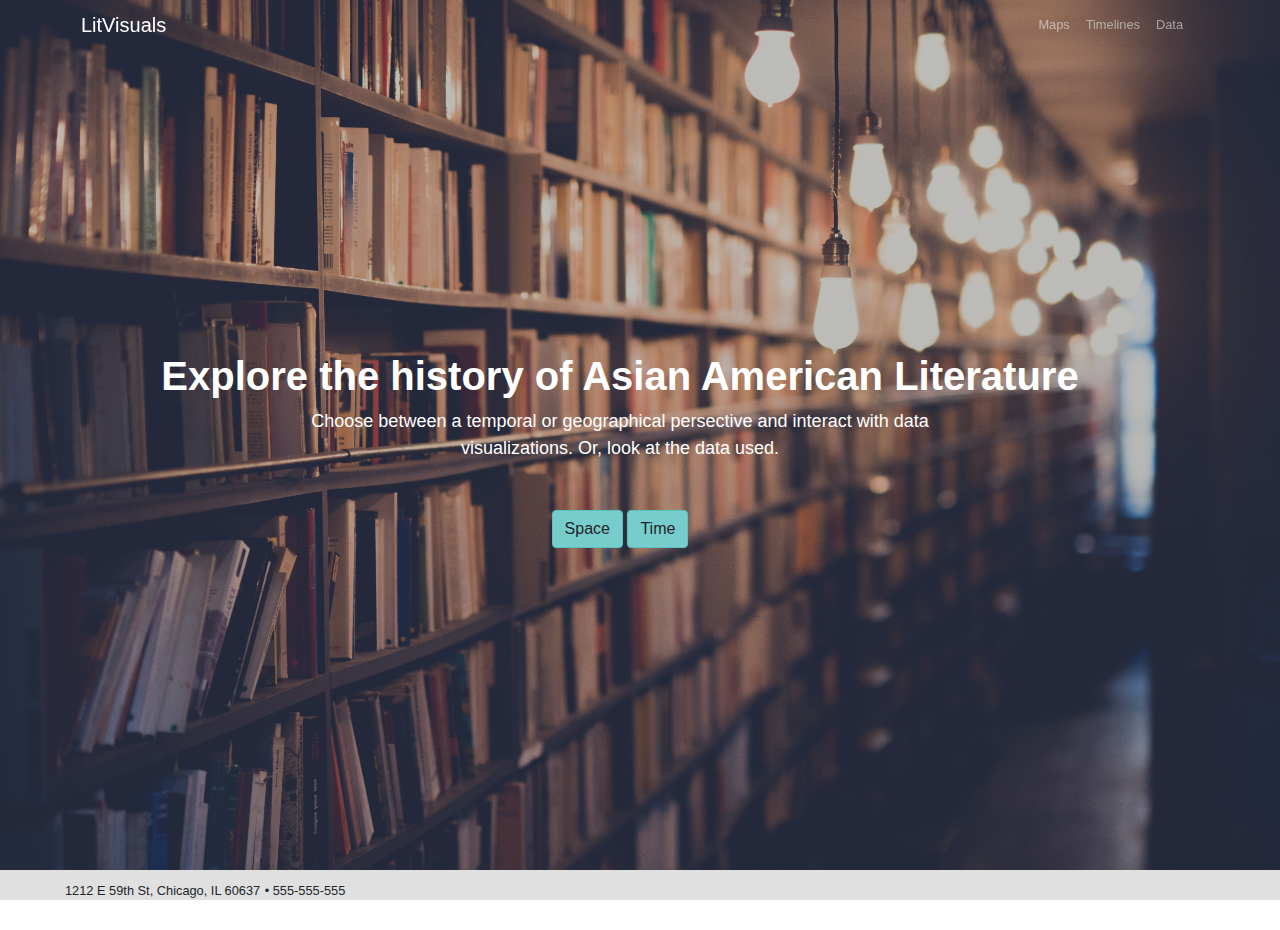
<file: index.html>
<!DOCTYPE html>
<html>
<head>
<title>LitVisuals - Maps and Timelines for Asian-American Literature </title>
<script src="//www.amcharts.com/lib/4/core.js"></script>
<script src="//www.amcharts.com/lib/4/charts.js"></script>
<script src="//www.amcharts.com/lib/4/maps.js"></script>
<script src="//www.amcharts.com/lib/4/geodata/worldLow.js"></script>
<script src="https://www.amcharts.com/lib/4/themes/animated.js"></script>
<script src="https://ajax.googleapis.com/ajax/libs/jquery/3.3.1/jquery.min.js"></script>
<!-- <script src="scripts/responsive.min.js"></script>
 -->
<link rel="stylesheet" href="css/bootstrap.min.css">
<!-- Additional stylesheet link goes here -->
<link rel="stylesheet" type="text/css" href="css/boot.css">
</head>

<body id="page-top" style="padding-top: 0px;">

  <!-- Navigation -->
  <nav class="navbar navbar-expand-lg navbar-dark fixed-top py-3" id="mainNav">
    <div class="container">
      <a class="navbar-brand js-scroll-trigger" href="index.html">LitVisuals</a>
      <button class="navbar-toggler navbar-toggler-right" type="button" data-toggle="collapse" data-target="#navbarResponsive" aria-controls="navbarResponsive" aria-expanded="false" aria-label="Toggle navigation">
        <span class="navbar-toggler-icon"></span>
      </button>
      <div class="collapse navbar-collapse" id="navbarResponsive">
        <ul class="navbar-nav ml-auto my-2 my-lg-0">
          <li class="nav-item">
            <a class="nav-link js-scroll-trigger" href="geography.html">Maps</a>
          </li>
          <li class="nav-item">
            <a class="nav-link js-scroll-trigger" href="timeline.html">Timelines</a>
          </li>
          <li class="nav-item">
            <a class="nav-link js-scroll-trigger" href="data.html">Data</a>
          </li>
        </ul>
      </div>
    </div>
  </nav>


   <!-- Masthead -->
  <header class="masthead">
    <div class="container h-100">
      <div class="row h-100 align-items-center justify-content-center text-center">
        <div class="col-lg-10 align-self-end">
          <h1 class="text-white font-weight-bold">Explore the history of Asian American Literature</h1>
<!--           <hr class="divider my-4 style="border-color:white;">">
 -->        </div>
        <div class="col-lg-8 align-self-baseline">
          <p class="text-white font-weight-light mb-5">Choose between a temporal or geographical persective and interact with data visualizations. Or, look at the data used.</p>
          <a class="btn btn-primary btn-xl js-scroll-trigger" href="geography.html">Space</a>
            <a class="btn btn-primary btn-xl js-scroll-trigger" href="timeline.html">Time</a>
        </div>
      </div>
    </div>
  </header>

  <!-- About Section -->
<!--   <section class="page-section bg-white" id="about">
    <div class="container">
      <div class="row justify-content-center">
        <div class="col-lg-8 text-center">
          <h2 class="text-white mt-0">We've got what you need!</h2>
          <hr class="divider light my-4">
          <p class="text-white-50 mb-4">Start Bootstrap has everything you need to get your new website up and running in no time! Choose one of our open source, free to download, and easy to use themes! No strings attached!</p>
          <a class="btn btn-light btn-xl js-scroll-trigger" href="#services">Get Started!</a>
        </div>
      </div>
    </div>
  </section>
 -->
    <footer class="fixed-bottom font-small page-footer d-none d-md-block" style="background:#e0e0e0">
    <div class="container">
      <div class="row py-2">
        <div class="col">
          <ul class="list-inline">
           <li>1212 E 59th St, Chicago, IL 60637</li>
           <li>&bull; 555-555-555</li>
         </ul>
       </div>
     </div>
     <div>
     </div>
   </div>
 </footer>


<script>


</script>
<script src="scripts/jquery.min.js"></script>
<script src="scripts/popper.min.js"></script>
<script src="scripts/bootstrap.min.js"></script>
</body>
</html>
</file>
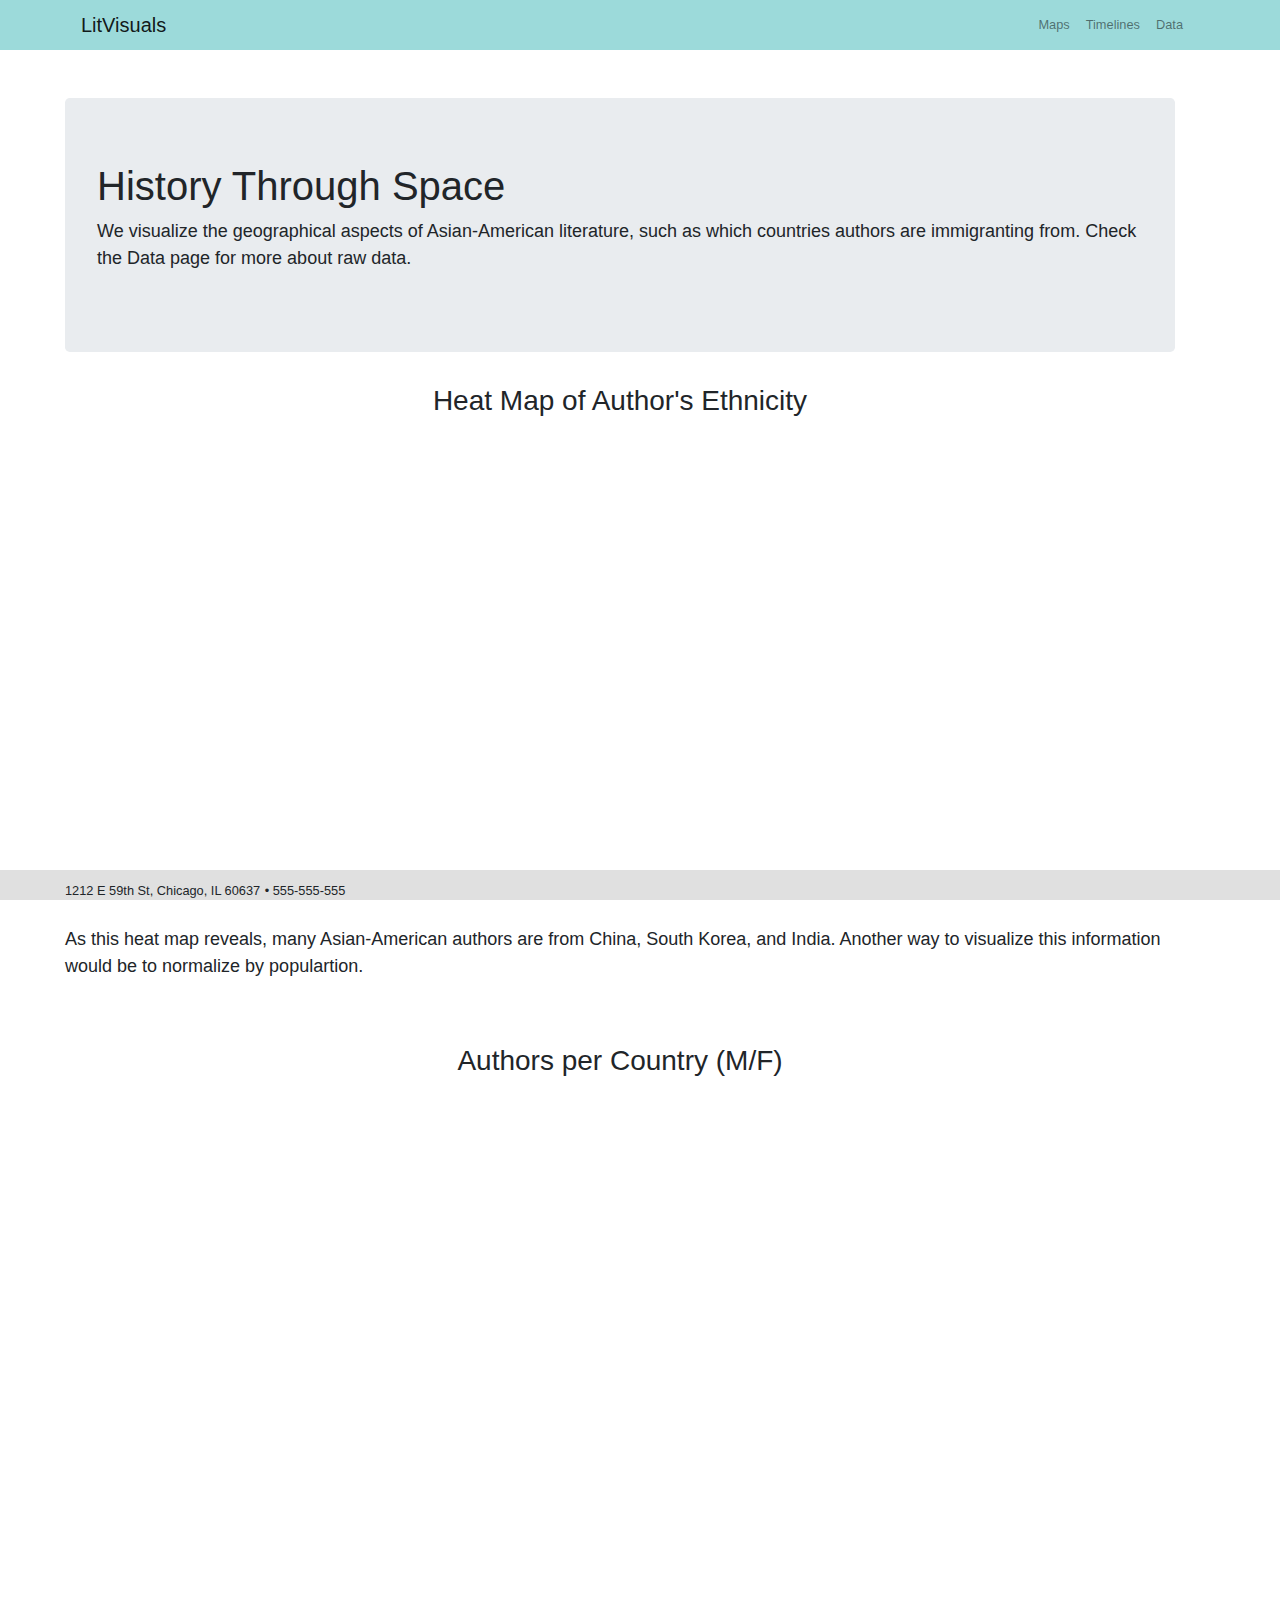
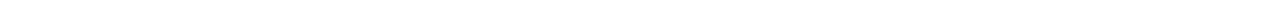
<file: geography.html>
<!DOCTYPE html>
<html>
<head>
<title>Geography - Asian-American Literature over Space</title>
<script src="//www.amcharts.com/lib/4/core.js"></script>
<script src="//www.amcharts.com/lib/4/charts.js"></script>
<script src="//www.amcharts.com/lib/4/maps.js"></script>
<script src="//www.amcharts.com/lib/4/geodata/worldLow.js"></script>
<script src="https://www.amcharts.com/lib/4/themes/animated.js"></script>
<script src="https://ajax.googleapis.com/ajax/libs/jquery/3.3.1/jquery.min.js"></script>
<link rel="stylesheet" href="css/bootstrap.min.css">
<!-- Additional stylesheet link goes here -->
<link rel="stylesheet" type="text/css" href="css/boot.css">
</head>
<body>
  <nav class="navbar navbar-expand-lg navbar-light fixed-top py-3" id="mainNav" style="background:#9cdada;">
    <div class="container">
      <a class="navbar-brand js-scroll-trigger" href="index.html">LitVisuals</a>
      <button class="navbar-toggler navbar-toggler-right" type="button" data-toggle="collapse" data-target="#navbarResponsive" aria-controls="navbarResponsive" aria-expanded="false" aria-label="Toggle navigation">
        <span class="navbar-toggler-icon"></span>
      </button>
      <div class="collapse navbar-collapse" id="navbarResponsive">
        <ul class="navbar-nav ml-auto my-2 my-lg-0">
          <li class="nav-item">
            <a class="nav-link js-scroll-trigger" href="geography.html">Maps</a>
          </li>
          <li class="nav-item">
            <a class="nav-link js-scroll-trigger" href="timeline.html">Timelines</a>
          </li>
          <li class="nav-item">
            <a class="nav-link js-scroll-trigger" href="data.html">Data</a>
          </li>
        </ul>
      </div>
    </div>
  </nav>


<div class=container>
    <div class="jumbotron mt-5">
<!--        <div class="col mt-5">
 -->    <h1>History Through Space</h1>
        <p>We visualize the geographical aspects of Asian-American literature, such as which countries authors are immigranting from. Check the Data page for more about raw data.</p>
    </div>
	<div class="row">
		<div class="col">
            <h3 style="text-align: center;">Heat Map of Author's Ethnicity</h3>

 			<div id="chartdiv1" style="width:100%; height:500px;"></div> <!-- position:fixed; left:0;top:0; overflow:hidden; -->
            <p>As this heat map reveals, many Asian-American authors are from China, South Korea, and India. Another way to visualize this information would be to normalize by populartion. </p>
		</div>
	</div>
	<div class="row mt-5">
		<div class="col">
      <h3 style="text-align: center;">Authors per Country (M/F)</h3>
 			<div id="barDiv" style="width:100%; height:500px;"></div>
		</div>
	</div>
</div>
    <footer class="fixed-bottom font-small page-footer d-none d-md-block" style="background:#e0e0e0">
    <div class="container">
      <div class="row py-2">
        <div class="col">
          <ul class="list-inline">
           <li>1212 E 59th St, Chicago, IL 60637</li>
           <li>&bull; 555-555-555</li>
         </ul>
       </div>
     </div>
     <div>
     </div>
   </div>
 </footer>

<script>
function getval( callback ){
    jQuery.getJSON('https://raw.githubusercontent.com/klee97/asian-american-lit/master/countries.json', function(data) {
        callback(data);
    });
}

$(function () {
    $(document).ready(function() {
        getval( function ( value ) { 
            // alert( 'Do something with ' + value + ' here!' );
            var countryData = value;
            var map = am4core.create("chartdiv1", am4maps.MapChart);
            map.geodata = am4geodata_worldLow;
            map.projection = new am4maps.projections.Miller();
            var polygonSeries = new am4maps.MapPolygonSeries();
            polygonSeries.useGeodata = true;
            map.series.push(polygonSeries);
            var polygonTemplate = polygonSeries.mapPolygons.template;
            polygonTemplate.tooltipText = "{name}: {value}"; 
            polygonSeries.data = countryData;
            polygonSeries.include = ["AF", "BD", "BT", "BN", "KH", "CN", "CX", "CC", "IO", "HK", "IN", "ID", "JP", "KZ", "KG", "LA", "MO", "MY", "MV", "MN", "MM", "NP", "KP", "PK", "PH", "SG", "KR", "LK", "TW", "TJ", "TH", "TM", "UZ", "VN"];
            // polygonSeries.include = ["AF", "AM", "AZ", "BH", "BD", "BT", "BN", "KH", "CN", "CX", "CC", "IO", "GE", "HK", "IN", "ID", "IR", "IQ", "IL", "JP", "JO", "KZ", "KW", "KG", "LA", "LB", "MO", "MY", "MV", "MN", "MM", "NP", "KP", "OM", "PK", "PS", "PH", "QA", "SA", "SG", "KR", "LK", "SY", "TW", "TJ", "TH", "TR", "TM", "AE", "UZ", "VN", "YE"];
            polygonSeries.heatRules.push({
              "property": "fill",
              "target": polygonSeries.mapPolygons.template,
              "min": am4core.color("#99d492"),
              "max": am4core.color("#0a2f51"),
              "dataField": "value"
            });
            var heatLegend = map.createChild(am4maps.HeatLegend);
            heatLegend.minValue = 1;
            heatLegend.maxValue = 55;
            heatLegend.paddingRight = 20;
            heatLegend.paddingLeft = 20;

            heatLegend.series = polygonSeries;
            heatLegend.width = am4core.percent(100);

            polygonSeries.mapPolygons.template.events.on("over", function(ev) {
              if (!isNaN(ev.target.dataItem.value)) {
                heatLegend.valueAxis.showTooltipAt(ev.target.dataItem.value)
              }
              else {
                heatLegend.valueAxis.hideTooltip();
              }
            });

            polygonSeries.mapPolygons.template.events.on("out", function(ev) {
              heatLegend.valueAxis.hideTooltip();
            });


            // alert( 'Do something with ' + value + ' here!' );
            am4core.useTheme(am4themes_animated);







            // alert( 'Do something with ' + value + ' here!' );
            am4core.useTheme(am4themes_animated);


            // building a bar chart

            var chart = am4core.create("barDiv", am4charts.XYChart);
            chart.hiddenState.properties.opacity = 0; // this creates initial fade-in
            chart.data = countryData;

            var categoryAxis = chart.xAxes.push(new am4charts.CategoryAxis());
            categoryAxis.dataFields.category = "country";
            categoryAxis.renderer.grid.template.location = 0;
            categoryAxis.renderer.minGridDistance = 20;
            // categoryAxis.renderer.inside = true;
            categoryAxis.renderer.grid.template.disabled = true;

            let labelTemplate = categoryAxis.renderer.labels.template;
            labelTemplate.rotation = -90;
            labelTemplate.horizontalCenter = "left";
            labelTemplate.verticalCenter = "middle";
            labelTemplate.fontSize =20;
            // labelTemplate.dy = 10; // moves it a bit down;
            labelTemplate.inside = true; // this is done to avoid settings which are not suitable when label is rotated


            var valueAxis = chart.yAxes.push(new am4charts.ValueAxis());
            valueAxis.min = 0;
            valueAxis.max = 60;
            valueAxis.strictMinMax = true;
            // valueAxis.renderer.minGridDistance = 20;
            // axis break
            var axisBreak = valueAxis.axisBreaks.create();
            axisBreak.startValue = 20;
            axisBreak.endValue = 50;
            axisBreak.breakSize = 0.005;

            // make break expand on hover
            var hoverState = axisBreak.states.create("hover");
            hoverState.properties.breakSize = 1;
            hoverState.properties.opacity = 0.1;
            hoverState.transitionDuration = 1500;

            axisBreak.defaultState.transitionDuration = 1000;



            function createSeries(field, name) {
  
            // Set up series
            let series = chart.series.push(new am4charts.ColumnSeries());
            series.dataFields.valueY = field;
            series.dataFields.categoryX = "country";
            series.sequencedInterpolation = true;
            // Make it stacked
            series.stacked = true;
            
            // Configure columns
            series.columns.template.width = am4core.percent(60);
            console.log(name)
            series.name = name;

            // Add label

            return series;
          }


            series1 = createSeries("M", "Male");
            series1.columns.template.tooltipText = "[bold]{categoryX}[/]\n[font-size:14px]Male : {valueY}";

            series2 = createSeries("F", "Female");
            series2.columns.template.tooltipText = "[bold]{categoryX}[/]\n[font-size:14px]Female : {valueY}";

            chart.legend = new am4charts.Legend();



            // var series = chart.series.push(new am4charts.ColumnSeries());
            // series.dataFields.categoryX = "country";
            // series.dataFields.valueY = "value";
            // series.columns.template.tooltipText = "{country}:{valueY.value}";
            // series.columns.template.tooltipY = 0;
            // series.columns.template.strokeOpacity = 0;

            // as by default columns of the same series are of the same color, we add adapter which takes colors from chart.colors color set


        } );
    });

});



</script>
<script src="scripts/jquery.min.js"></script>
<script src="scripts/popper.min.js"></script>
<script src="scripts/bootstrap.min.js"></script>
</body>
</html>
</file>
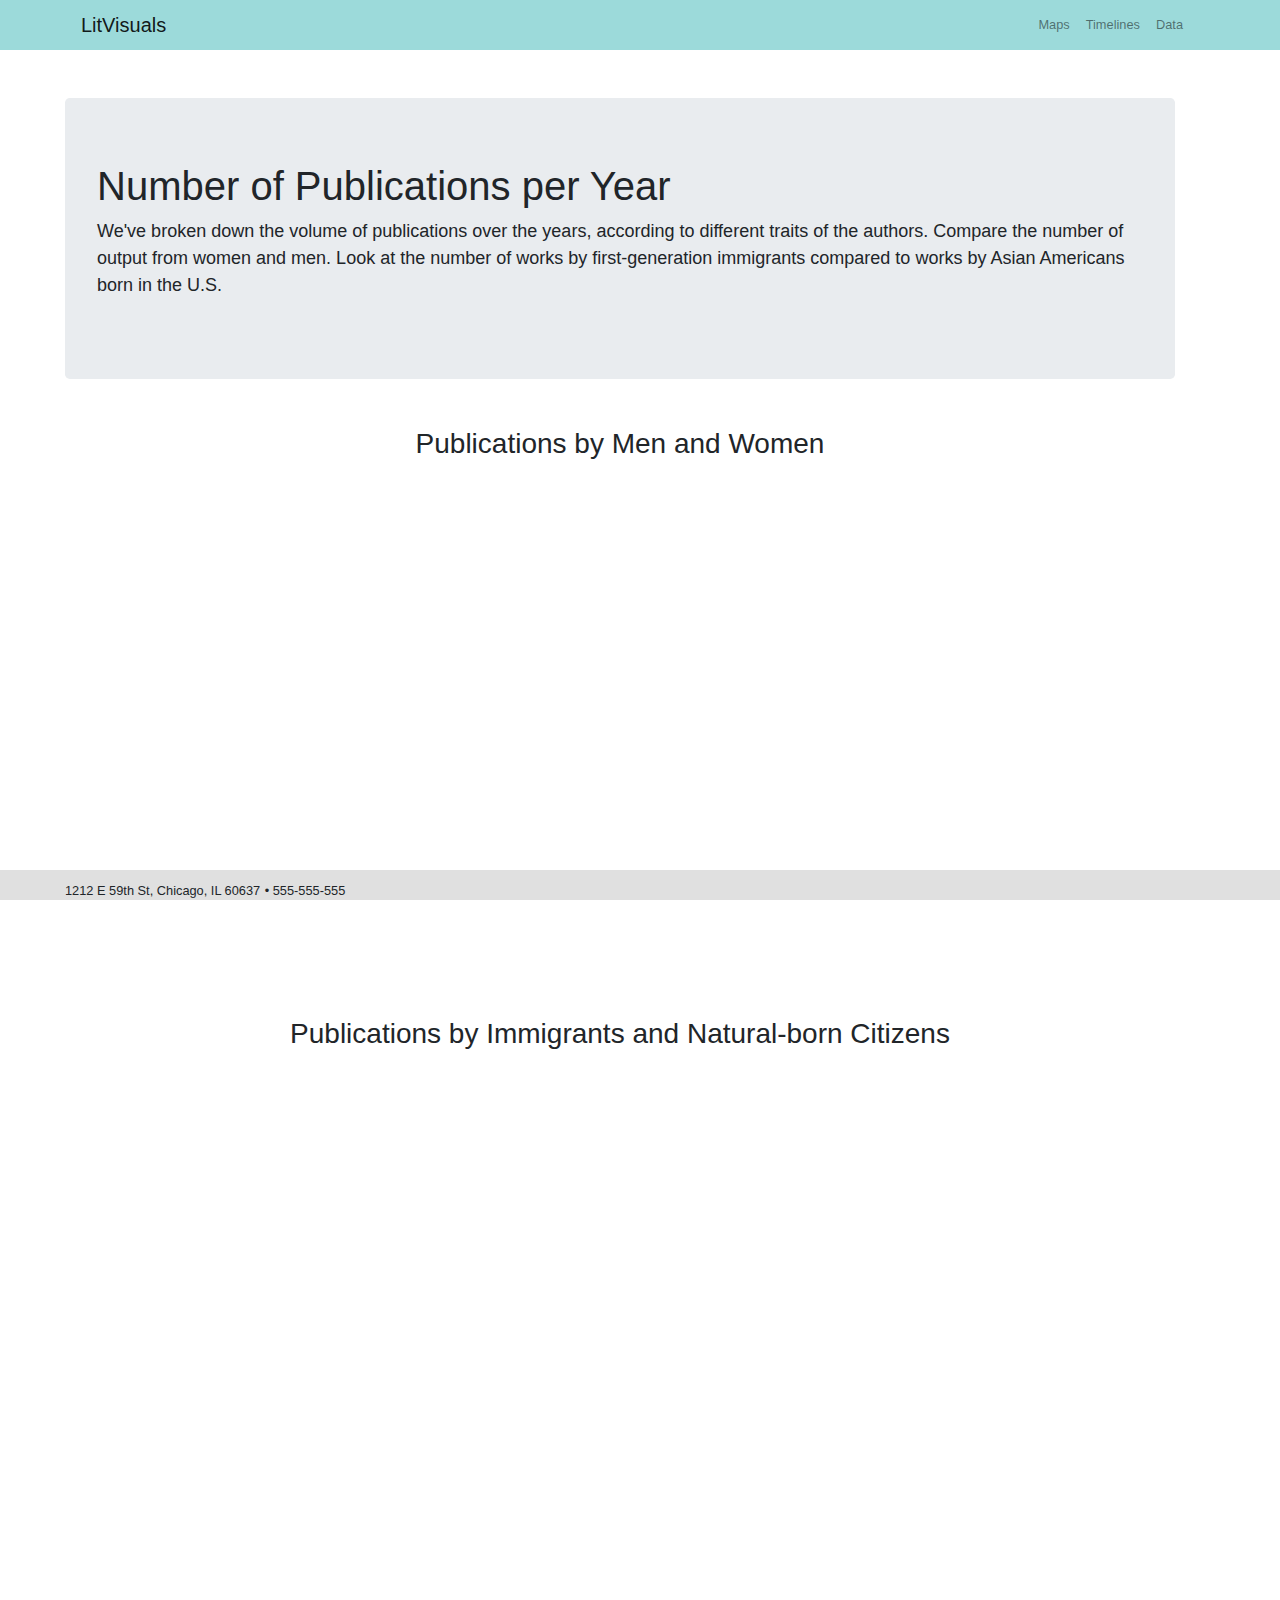
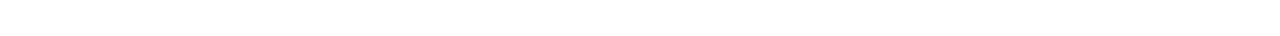
<file: timeline.html>
<!DOCTYPE html>
<html>
<head>
<title>Timelines - Asian-American Literature over Time</title>
<script src="//www.amcharts.com/lib/4/core.js"></script>
<script src="//www.amcharts.com/lib/4/charts.js"></script>
<script src="//www.amcharts.com/lib/4/maps.js"></script>
<script src="https://www.amcharts.com/lib/4/themes/animated.js"></script>
<!-- <script src="https://www.amcharts.com/lib/4/themes/material.js"></script>
 -->
<!-- <script src="scripts/responsive.min.js"></script>
 -->
<link rel="stylesheet" href="css/bootstrap.min.css">
<!-- Additional stylesheet link goes here -->
<link rel="stylesheet" type="text/css" href="css/boot.css">
<link rel="stylesheet" href="https://use.fontawesome.com/releases/v5.7.2/css/all.css" integrity="sha384-fnmOCqbTlWIlj8LyTjo7mOUStjsKC4pOpQbqyi7RrhN7udi9RwhKkMHpvLbHG9Sr" crossorigin="anonymous">

</head>
<body>
  <nav class="navbar navbar-expand-lg navbar-light fixed-top py-3" id="mainNav" style="background:#9cdada;">
    <div class="container">
      <a class="navbar-brand js-scroll-trigger" href="index.html">LitVisuals</a>
      <button class="navbar-toggler navbar-toggler-right" type="button" data-toggle="collapse" data-target="#navbarResponsive" aria-controls="navbarResponsive" aria-expanded="false" aria-label="Toggle navigation">
        <span class="navbar-toggler-icon"></span>
      </button>
      <div class="collapse navbar-collapse" id="navbarResponsive">
        <ul class="navbar-nav ml-auto my-2 my-lg-0">
          <li class="nav-item">
            <a class="nav-link js-scroll-trigger" href="geography.html">Maps</a>
          </li>
          <li class="nav-item">
            <a class="nav-link js-scroll-trigger" href="timeline.html">Timelines</a>
          </li>
          <li class="nav-item">
            <a class="nav-link js-scroll-trigger" href="data.html">Data</a>
          </li>
        </ul>
      </div>
    </div>
  </nav>
<div class=container>
<!-- 	<div class="row">
		<div class="col"> -->
        <div class="jumbotron my-5">
<!--    <div class="col mt-5">
 -->    <h1>Number of Publications per Year</h1>
        <p> We've broken down the volume of publications over the years, according to different traits of the authors. Compare the number of output from women and men. Look at the number of works by first-generation immigrants compared to works by Asian Americans born in the U.S.
        </p>
        </div>
<!-- 		</div>
	</div> -->
	<div class="row my-5">
		<div class="col">
     <h3 style="text-align: center;"> Publications by Men and Women</h3>

 			<div id="genderChart" style="width:100%; height:500px;"></div> <!-- position:fixed; left:0;top:0; overflow:hidden; -->
<!-- 	   	<input type="button" value="Remove Series" onclick="removeSeries();" />
 -->    </div>

	</div>
    <div class="row my-5">
    <div class="col">
     <h3 style="text-align: center;"> Publications by Immigrants and Natural-born Citizens</h3>
      <div id="immigrationChart" style="width:100%; height:500px;"></div> <!-- position:fixed; left:0;top:0; overflow:hidden; -->
<!--     <input type="button" value="Remove Series" onclick="removeSeries();" />
 -->    </div>
  </div>
</div>

    <footer class="fixed-bottom font-small page-footer d-none d-md-block" style="background:#e0e0e0">
    <div class="container">
      <div class="row py-2">
        <div class="col">
          <ul class="list-inline">
           <li>1212 E 59th St, Chicago, IL 60637</li>
           <li>&bull; 555-555-555</li>
         </ul>
       </div>
     </div>
     <div>
     </div>
   </div>
 </footer>
<script src="scripts/jquery.min.js"></script>
<script src="scripts/popper.min.js"></script>
<script src="scripts/bootstrap.min.js"></script>
<script>
function getval( callback ){
    jQuery.getJSON('https://raw.githubusercontent.com/klee97/asian-american-lit/master/timeline.json', function(data) {
        callback(data);
    });
}

$(function () {
    $(document).ready(function() {
        getval( function ( value ) { 

        function removeSeries() {
          if (chart.series.length > 1) {
            chart.series.removeIndex(0).dispose();
          }
        }
        var timeline_data = value;

        am4core.useTheme(am4themes_animated);

        var colors =[
        am4core.color("#6d3580"), 
        am4core.color("#cc4165"), 
        am4core.color("#e4734f"), 
        am4core.color("#ffe26f")
        ]
        var chart = am4core.create("genderChart", am4charts.XYChart);
        // chart.responsive.enabled = true;

        chart.colors.list = colors;
        chart.data = timeline_data;
        console.log(timeline_data);
        chart.dateFormatter.inputDateFormat = "yyyy";
        var dateAxis = chart.xAxes.push(new am4charts.DateAxis());
        dateAxis.renderer.minGridDistance = 60;
        dateAxis.startLocation = 0.5;
        dateAxis.endLocation = 0.5;
        dateAxis.baseInterval = {
          timeUnit: "year",
          count: 1
        }

        var valueAxis = chart.yAxes.push(new am4charts.ValueAxis());
        valueAxis.tooltip.disabled = true;

        var series = chart.series.push(new am4charts.LineSeries());
        series.dataFields.dateX = "year";
        series.name = "Publications by men";
        series.dataFields.valueY = "M";
        series.tooltipHTML = "<span style='font-size:14px; color:#000000;'><i class='fas fa-male' style='vertical-align:bottom; margin-right: 10px; width:15px; height:21px;'></i><b>{valueY.value}</b></span>";
        series.tooltipText = "[#000]{valueY.value}[/]";
        series.tooltip.background.fill = am4core.color("#FFF");
        series.tooltip.getStrokeFromObject = true;
        series.tooltip.background.strokeWidth = 3;
        series.tooltip.getFillFromObject = false;
        series.fillOpacity = 0.8;
        series.strokeWidth = 2;
        series.stacked = true;

        var series2 = chart.series.push(new am4charts.LineSeries());
        series2.name = "Publications by women";
        series2.dataFields.dateX = "year";
        series2.dataFields.valueY = "F";
        series2.tooltipHTML = "<span style='font-size:14px; color:#000000;'><i class='fas fa-female' style='vertical-align:bottom; margin-right: 10px; width:15px; height:21px;'></i><b>{valueY.value}</b></span>";
        series2.tooltipText = "[#000]{valueY.value}[/]";
        series2.tooltip.background.fill = am4core.color("#FFF");
        series2.tooltip.getFillFromObject = false;
        series2.tooltip.getStrokeFromObject = true;
        series2.tooltip.background.strokeWidth = 3;
        series2.sequencedInterpolation = true;
        series2.fillOpacity = 0.8;
        series2.stacked = true;
        series2.strokeWidth = 2;


        chart.cursor = new am4charts.XYCursor();
        chart.cursor.xAxis = dateAxis;
        chart.legend = new am4charts.Legend();
        chart.legend.fontSize = 20;


        var chart2 = am4core.create("immigrationChart", am4charts.XYChart);

        chart2.colors.list = 
        [am4core.color("#793b8e"), 
        am4core.color("#ab6ac1"), 
        am4core.color("#caa1d8"), 
        am4core.color("#ffe26f")
        ]


        chart2.data = timeline_data;
        chart2.dateFormatter.inputDateFormat = "yyyy";
        var dateAxis = chart2.xAxes.push(new am4charts.DateAxis());
        dateAxis.renderer.minGridDistance = 60;
        dateAxis.startLocation = 0.5;
        dateAxis.endLocation = 0.5;
        dateAxis.baseInterval = {
          timeUnit: "year",
          count: 1
        }

        var valueAxis = chart2.yAxes.push(new am4charts.ValueAxis());
        valueAxis.tooltip.disabled = true;

        var series = chart2.series.push(new am4charts.LineSeries());
        series.dataFields.dateX = "year";
        // series.fill = am4core.color("#793b8e");
        series.name = "Immigrated as child (C)";
        series.dataFields.valueY = "child";
        series.tooltipHTML =  "<span style='font-size:12px; color:#000000;'><b>C: {valueY.value}</b></span>";
        series.tooltipText = "[#000]{valueY.value}[/]";
        series.tooltip.background.fill = am4core.color("#FFF");
        series.tooltip.getStrokeFromObject = true;
        series.tooltip.background.strokeWidth = 3;
        series.tooltip.getFillFromObject = false;
        series.fillOpacity = 1;
        series.strokeWidth = 2;
        series.stacked = true;

        var series2 = chart2.series.push(new am4charts.LineSeries());
        series2.name = "Immigrated as young adult (YA)";
        // series2.fill = am4core.color("#ab6ac1");
        series2.dataFields.dateX = "year";
        series2.dataFields.valueY = "young adult";
        series2.tooltipHTML = "<span style='font-size:12px; color:#000000;'><b>YA: {valueY.value}</b></span>";
        series2.tooltipText = "[#000]{valueY.value}[/]";
        series2.tooltip.background.fill = am4core.color("#FFF");
        series2.tooltip.getFillFromObject = false;
        series2.tooltip.getStrokeFromObject = true;
        series2.tooltip.background.strokeWidth = 3;
        series2.sequencedInterpolation = true;
        series2.fillOpacity = 1;
        series2.stacked = true;
        series2.strokeWidth = 2;

        var series3 = chart2.series.push(new am4charts.LineSeries());
        series3.name = "Immigrated as adult (A)";
        // series3.fill = am4core.color("#caa1d8");
        series3.dataFields.dateX = "year";
        series3.dataFields.valueY = "adult";
        series3.tooltipHTML = "<span style='font-size:12px; color:#000000;'><b>A: {valueY.value}</b></span>";
        series3.tooltipText = "[#000]{valueY.value}[/]";
        series3.tooltip.background.fill = am4core.color("#FFF");
        series3.tooltip.getFillFromObject = false;
        series3.tooltip.getStrokeFromObject = true;
        series3.tooltip.background.strokeWidth = 3;
        series3.sequencedInterpolation = true;
        series3.fillOpacity = 1;
        series3.stacked = true;
        series3.strokeWidth = 2;


        var series4 = chart2.series.push(new am4charts.LineSeries());
        series4.name = "Born in America";
        series4.dataFields.dateX = "year";
        series4.dataFields.valueY = "born";
        series4.tooltipHTML = "<span style='font-size:12px; color:#000000;'><b>B: {valueY.value}</b></span>";
        series4.tooltipText = "[#000]{valueY.value}[/]";
        series4.tooltip.background.fill = am4core.color("#FFF");
        series4.tooltip.getFillFromObject = false;
        series4.tooltip.getStrokeFromObject = true;
        series4.tooltip.background.strokeWidth = 3;
        series4.sequencedInterpolation = true;
        series4.fillOpacity = .8;
        series4.stacked = false;
        series4.strokeWidth = 2;


        chart2.cursor = new am4charts.XYCursor();
        chart2.cursor.xAxis = dateAxis;
        // chart.scrollbarX = new am4core.Scrollbar();

        // Add a legend
        chart2.legend = new am4charts.Legend();
        chart2.legend.fontSize = 20;

        } );
    });

});


</script>

</body>
</html>
</file>
<file: css/boot.css>
/*
:root {
  --blue: #007bff;
  --indigo: #6610f2;
  --purple: #6f42c1;
  --pink: #e83e8c;
  --red: #dc3545;
  --orange: #f4623a;
  --yellow: #ffc107;
  --green: #28a745;
  --teal: #20c997;
  --cyan: #17a2b8;
  --white: #fff;
  --gray: #6c757d;
  --gray-dark: #343a40;
  --primary: #f4623a;
  --secondary: #6c757d;
  --success: #28a745;
  --info: #17a2b8;
  --warning: #ffc107;
  --danger: #dc3545;
  --light: #f8f9fa;
  --dark: #343a40;
  --breakpoint-xs: 0;
  --breakpoint-sm: 576px;
  --breakpoint-md: 768px;
  --breakpoint-lg: 992px;
  --breakpoint-xl: 1200px;
  --font-family-sans-serif: "Merriweather Sans", -apple-system, BlinkMacSystemFont, "Segoe UI", Roboto, "Helvetica Neue", Arial, "Noto Sans", sans-serif, "Apple Color Emoji", "Segoe UI Emoji", "Segoe UI Symbol", "Noto Color Emoji";
  --font-family-monospace: SFMono-Regular, Menlo, Monaco, Consolas, "Liberation Mono", "Courier New", monospace;
}
*/
#main {
  background-color: blanchedalmond;
}

/*.row {
  font-size: xx-large;
}*/
p {
  font-size: large;
}

body {
	padding-bottom: 30px;
   
 padding-top: 50px; 

}

footer{
    height:30px; 
    background-color: chartreuse;

}
.list-inline{display:block;}
.list-inline li{display:inline-block;}
.list-inline li:after{margin:0 10px;}

ul li {
font-size: .8em;
}
/*img {
  width: 800px;
} */

ul {
list-style-type: none;
}
.card-img-top {
  width: 300px;
}

.container{
  margin-right: 50px;
  margin-left: 50px;
}
tr.odd {
  background: #F9F9F9;
}
/* Here I change the default behavior
of these built in Bootstrap typography
classes to make them resize responsively. */
.display-3 {
  font-size: 7vmin;
}

.lead {
  font-size: 3vmin;
}

.no-padding {
  padding-left: 0;
  padding-right: 0;
}
.navbar {
  height: 50px;
}
/*.anyClass {
  height:150px;
  overflow-y: scroll;
}*/
.masthead {
  height: 100vh;
  min-height: 500px;
  background: linear-gradient(rgba(0, 0, 0, 0.25), rgba(0, 0, 0, 0.25)), url('../images/blur-book-stack-books-590493.jpg');
  /*background-image: url("../images/blur-book-stack-books-590493.jpg");
  */
  background-size: cover;
  background-position: center;
  background-repeat: no-repeat;
}

.btn-primary {
    color: #212529;
    background-color: #7cc;
    border-color: #5bc2c2
}

.btn-primary:hover {
    color: #212529;
    background-color: #52bebe;
    border-color: #8ad3d3
}

.btn-primary:focus,
.btn-primary.focus {
    box-shadow: 0 0 0 .2rem rgba(91, 194, 194, 0.5)
}

.btn-primary.disabled,
.btn-primary:disabled {
    color: #212529;
    background-color: #7cc;
    border-color: #5bc2c2
}

.btn-primary:not(:disabled):not(.disabled):active,
.btn-primary:not(:disabled):not(.disabled).active,
.show>.btn-primary.dropdown-toggle {
    color: #212529;
    background-color: #9cdada;
    border-color: #2e7c7c
}

.btn-primary:not(:disabled):not(.disabled):active:focus,
.btn-primary:not(:disabled):not(.disabled).active:focus,
.show>.btn-primary.dropdown-toggle:focus {
    box-shadow: 0 0 0 .2rem rgba(91, 194, 194, 0.5)
}

.btn-outline-primary {
    color: #7cc;
    background-color: transparent;
    background-image: none;
    border-color: #7cc
}

.btn-outline-primary:hover {
    color: #222;
    background-color: #8ad3d3;
    border-color: #7cc
}

.btn-outline-primary:focus,
.btn-outline-primary.focus {
    box-shadow: 0 0 0 .2rem rgba(119, 204, 204, 0.5)
}

.btn-outline-primary.disabled,
.btn-outline-primary:disabled {
    color: #7cc;
    background-color: transparent
}

.btn-outline-primary:not(:disabled):not(.disabled):active,
.btn-outline-primary:not(:disabled):not(.disabled).active,
.show>.btn-outline-primary.dropdown-toggle {
    color: #212529;
    background-color: #8ad3d3;
    border-color: #7cc
}

.btn-outline-primary:not(:disabled):not(.disabled):active:focus,
.btn-outline-primary:not(:disabled):not(.disabled).active:focus,
.show>.btn-outline-primary.dropdown-toggle:focus {
    box-shadow: 0 0 0 .2rem rgba(119, 204, 204, 0.5)
}
</file>
